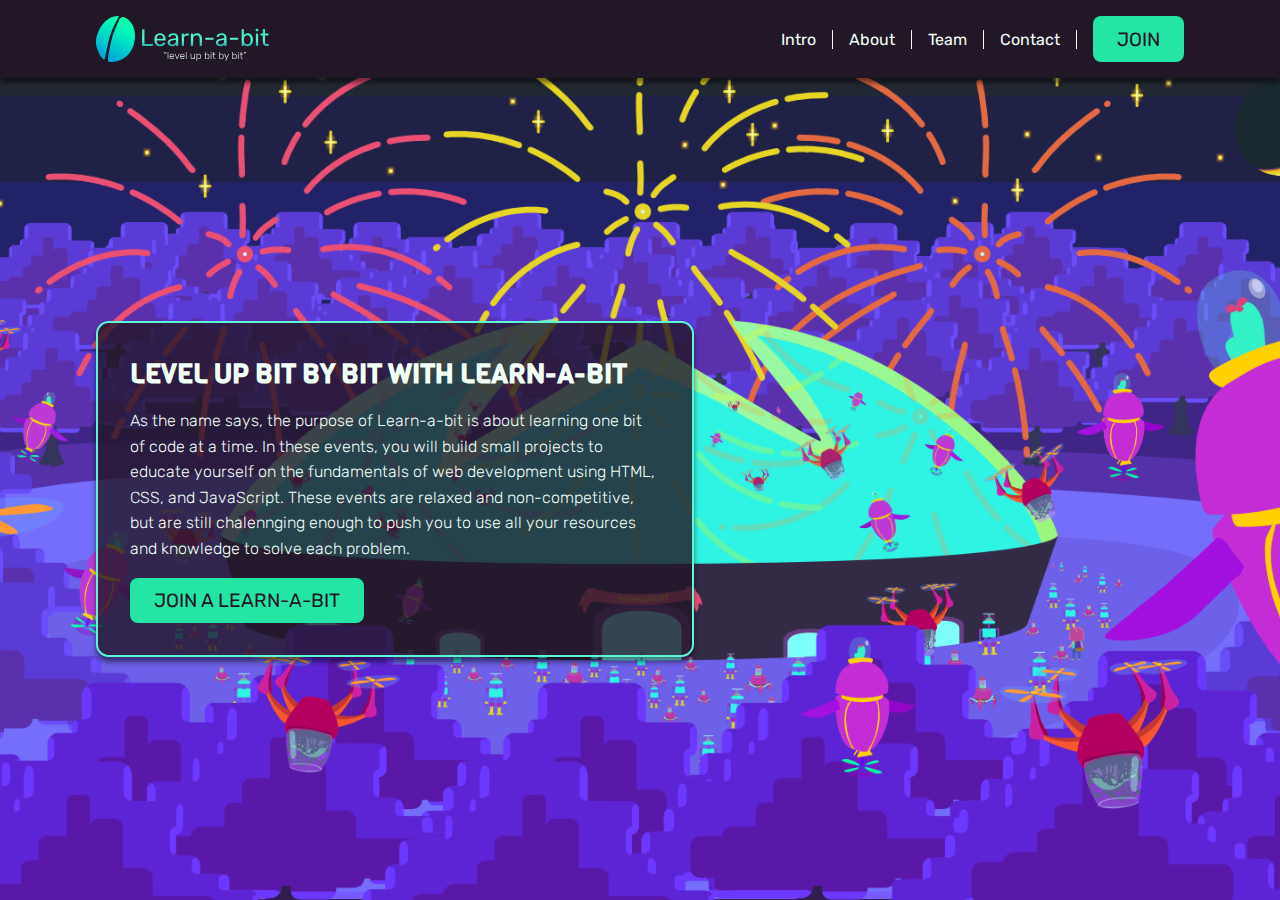
<file: Challenges/Challenge01/index.html>
<!DOCTYPE html>
<html lang="en">
  <head>
    <meta charset="UTF-8" />
    <meta http-equiv="X-UA-Compatible" content="IE=edge" />
    <meta name="viewport" content="width=device-width, initial-scale=1.0" />
    <title>
      Mintbean Learn-a-bit Challenge 01 - Header by Emsad Ahmetašević
    </title>

    <link rel="preconnect" href="https://fonts.gstatic.com" />
    <link
      href="https://fonts.googleapis.com/css2?family=Rubik:wght@400;700&family=Viga&display=swap"
      rel="stylesheet"
    />

    <link rel="stylesheet" href="./css/style.css" />
  </head>

  <body>
    <header class="header">
      <nav class="nav">
        <div class="container">
          <img
            class="logo"
            src="./images/learnabit-logo.svg"
            alt="learn-a-bit logo"
          />
          <div class="hamburger">&#9776;</div>
          <ul class="nav__list">
            <li class="nav__item">
              <a class="nav__link" href="#">Intro</a>
            </li>
            <li class="nav__item">
              <a class="nav__link" href="#">About</a>
            </li>
            <li class="nav__item">
              <a class="nav__link" href="#">Team</a>
            </li>
            <li class="nav__item">
              <a class="nav__link" href="#">Contact</a>
            </li>
            <li class="nav__item">
              <a class="nav__link button" href="#">Join</a>
            </li>
          </ul>
        </div>
      </nav>

      <section class="hero">
        <div class="container">
          <article class="card">
            <h1 class="card__title">Level up bit by bit with Learn-a-bit</h1>
            <p class="card__text">
              As the name says, the purpose of Learn-a-bit is about learning one
              bit of code at a time. In these events, you will build small
              projects to educate yourself on the fundamentals of web
              development using HTML, CSS, and JavaScript. These events are
              relaxed and non-competitive, but are still chalennging enough to
              push you to use all your resources and knowledge to solve each
              problem.
            </p>
            <a class="button" href="">Join a learn-a-bit</a>
          </article>
        </div>
      </section>
    </header>
  </body>
</html>
</file>
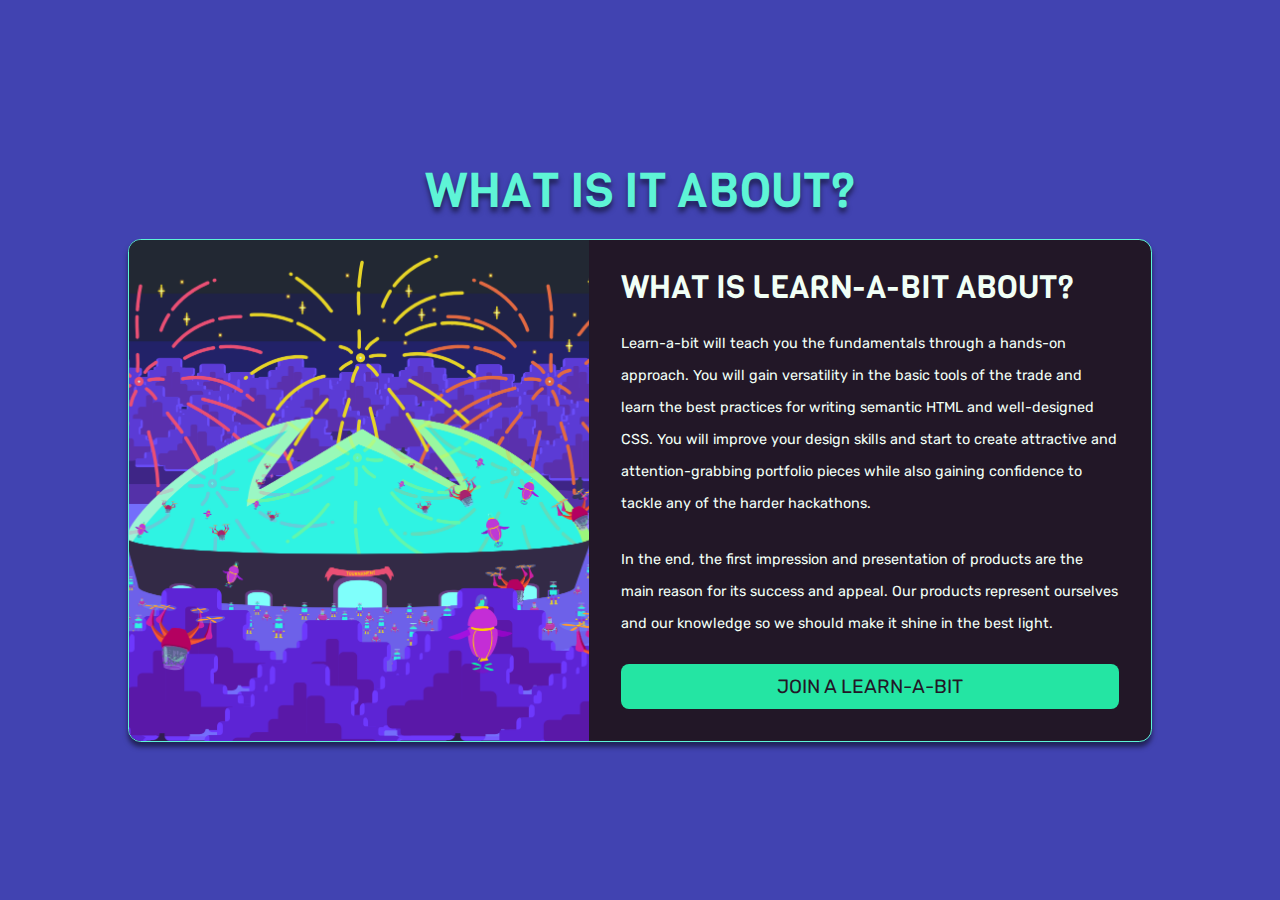
<file: Challenges/Challenge02/index.html>
<!DOCTYPE html>
<html lang="en">
  <head>
    <meta charset="UTF-8" />
    <meta http-equiv="X-UA-Compatible" content="IE=edge" />
    <meta name="viewport" content="width=device-width, initial-scale=1.0" />
    <title>Mintbean Learn-a-bit Challenge 02 - Card by Emsad Ahmetašević</title>

    <link rel="preconnect" href="https://fonts.gstatic.com" />
    <link
      href="https://fonts.googleapis.com/css2?family=Rubik:wght@400;700&family=Viga&display=swap"
      rel="stylesheet"
    />

    <link rel="stylesheet" href="./css/style.css" />
  </head>

  <body>
    <section class="about" id="about">
      <div class="container">
        <h2 class="section__title">What is it about?</h2>
        <article class="card">
          <div class="card__container">
            <h3 class="card__title">What is learn-a-bit about?</h3>
            <section class="card__text">
              <p>
                Learn-a-bit will teach you the fundamentals through a hands-on
                approach. You will gain versatility in the basic tools of the
                trade and learn the best practices for writing semantic HTML and
                well-designed CSS. You will improve your design skills and start
                to create attractive and attention-grabbing portfolio pieces
                while also gaining confidence to tackle any of the harder
                hackathons.
              </p>
              <p>
                In the end, the first impression and presentation of products
                are the main reason for its success and appeal. Our products
                represent ourselves and our knowledge so we should make it shine
                in the best light.
              </p>
            </section>
            <a class="button" href="#">Join a learn-a-bit</a>
          </div>
        </article>
      </div>
    </section>
  </body>
</html>
</file>
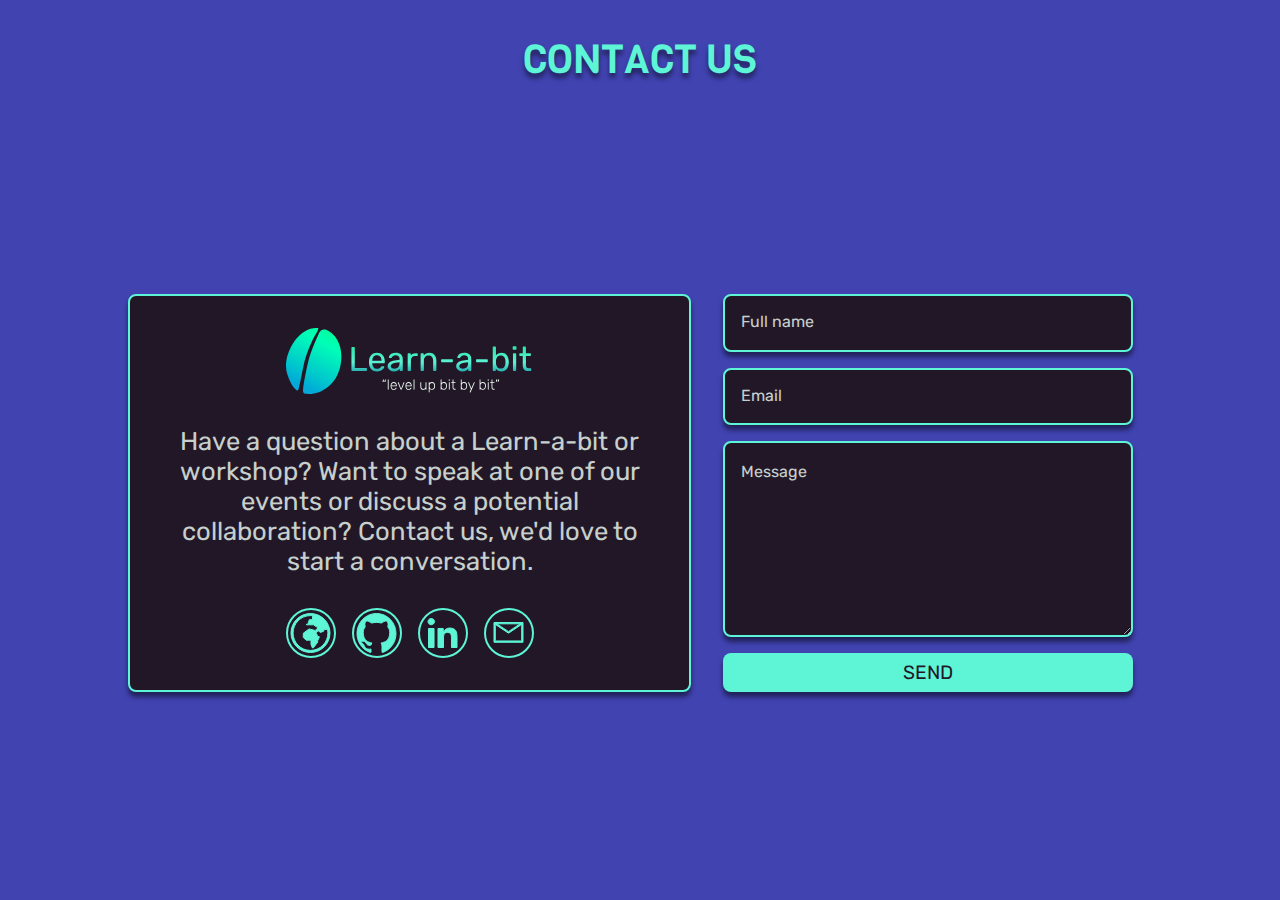
<file: Challenges/Challenge04/index.html>
<!DOCTYPE html>
<html lang="en">
  <head>
    <meta charset="UTF-8" />
    <meta http-equiv="X-UA-Compatible" content="IE=edge" />
    <meta name="viewport" content="width=device-width, initial-scale=1.0" />
    <title>
      Mintbean Learn-a-bit Challenge 04 - Contact by Emsad Ahmetašević
    </title>

    <link rel="preconnect" href="https://fonts.googleapis.com" />
    <link rel="preconnect" href="https://fonts.gstatic.com" crossorigin />
    <link
      href="https://fonts.googleapis.com/css2?family=Rubik:wght@400;700&family=Viga&display=swap"
      rel="stylesheet"
    />

    <link rel="stylesheet" href="./css/style.css" />
  </head>

  <body>
    <section class="contact">
      <h2 class="contact__title">Contact Us</h2>
      <div class="container">
        <article class="contact__card">
          <section class="contact__info">
            <img class="contact__logo" src="./images/learnabit-logo.svg" />
            <p class="contact__text">
              Have a question about a Learn-a-bit or workshop? Want to speak at
              one of our events or discuss a potential collaboration? Contact
              us, we'd love to start a conversation.
            </p>
            <ul class="contact__icons">
              <li class="contact__icon">
                <a href="#">
                  <img src="./images/icons/globe-icon.svg" alt="Globe Icon" />
                </a>
              </li>
              <li class="contact__icon">
                <a href="#">
                  <img src="./images/icons/github-icon.svg" alt="Github Icon" />
                </a>
              </li>
              <li class="contact__icon">
                <a href="#">
                  <img
                    src="./images/icons/linkedin-icon.svg"
                    alt="LinkedIn Icon"
                  />
                </a>
              </li>
              <li class="contact__icon">
                <a href="#">
                  <img src="./images/icons/mail-icon.svg" alt="Mail Icon" />
                </a>
              </li>
            </ul>
          </section>

          <form class="contact__form" action="#">
            <input
              class="contact__input"
              type="text"
              id="contactName"
              name="contactName"
              placeholder="Full name"
            />

            <input
              class="contact__input"
              type="email"
              id="contactEmail"
              name="contactEmail"
              placeholder="Email"
            />

            <textarea
              class="contact__input contact__input--textarea"
              id="contactMessage"
              name="contactMessage"
              placeholder="Message"
            ></textarea>

            <input class="contact__button" type="submit" value="Send" />
          </form>
        </article>
      </div>
    </section>
  </body>
</html>
</file>
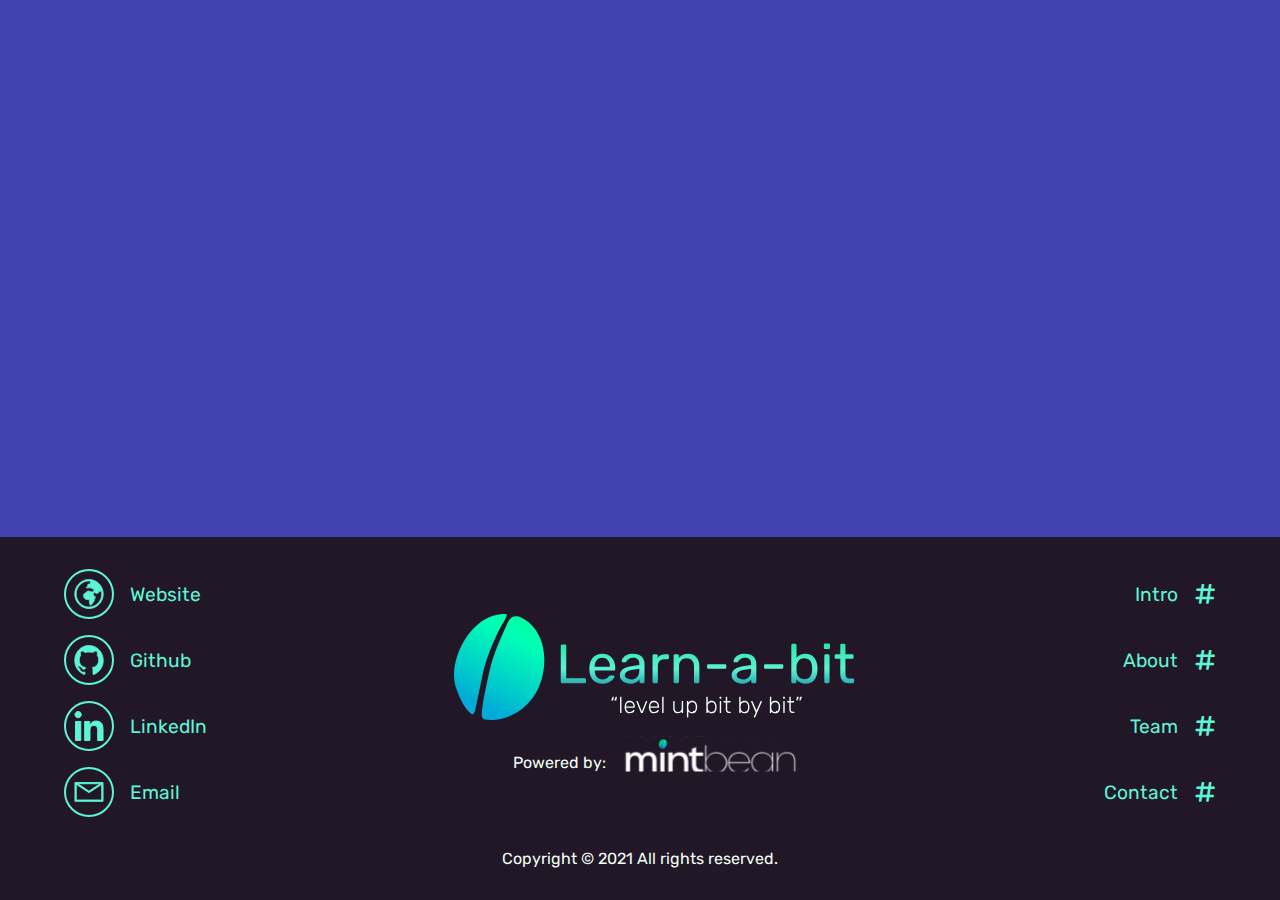
<file: Challenges/Challenge05/index.html>
<!DOCTYPE html>
<html lang="en">
  <head>
    <meta charset="UTF-8" />
    <meta http-equiv="X-UA-Compatible" content="IE=edge" />
    <meta name="viewport" content="width=device-width, initial-scale=1.0" />
    <title>Mintbean Learn-a-bit Challenge 05 - Footer by Emsad Ahmetašević</title>

    <link rel="preconnect" href="https://fonts.gstatic.com" />
    <link href="https://fonts.googleapis.com/css2?family=Rubik:wght@400;700&family=Viga&display=swap" rel="stylesheet" />
    <link rel="stylesheet" href="./css/style.css" />
  </head>

  <body>
    <footer class="footer">
      <div class="container">
        <section class="footer__icons">
          <ul class="social__icons">
            <li class="social__item">
              <a class="social__link" href="#">
                <figure class="social__icon">
                  <img src="./images/icons/globe-icon.svg" alt="Globe Icon" />
                </figure>
                <figcaption class="social__title">Website</figcaption>
              </a>
            </li>
            <li class="social__item">
              <a class="social__link" href="#">
                <figure class="social__icon">
                  <img src="./images/icons/github-icon.svg" alt="Github Icon" />
                </figure>
                <figcaption class="social__title">Github</figcaption>
              </a>
            </li>
            <li class="social__item">
              <a class="social__link" href="#">
                <figure class="social__icon">
                  <img src="./images/icons/linkedin-icon.svg" alt="LinkedIn Icon" />
                </figure>
                <figcaption class="social__title">LinkedIn</figcaption>
              </a>
            </li>
            <li class="social__item">
              <a class="social__link" href="#">
                <figure class="social__icon">
                  <img src="./images/icons/mail-icon.svg" alt="Mail Icon" />
                </figure>
                <figcaption class="social__title">Email</figcaption>
              </a>
            </li>
          </ul>
        </section>
        <section class="footer__links">
          <ul class="navbar__links">
            <li class="navbar__item"><a class="navbar__link" href="#">Intro</a></li>
            <li class="navbar__item"><a class="navbar__link" href="#">About</a></li>
            <li class="navbar__item"><a class="navbar__link" href="#">Team</a></li>
            <li class="navbar__item"><a class="navbar__link" href="#">Contact</a></li>
          </ul>
        </section>
        <section class="footer__brand">
          <img class="footer__logo" src="./images/learnabit-logo.svg" alt="Learn-a-bit logo" />
          <section class="footer__powered">
            <span class="poweredby">Powered by:</span>
            <img class="footer__powered-logo" src="./images/mintbean-logo.svg" alt="Mintbean logo" />
          </section>
        </section>
      </div>
      <article class="copyright">Copyright &#169; 2021 All rights reserved.</article>
    </footer>
  </body>
</html>
</file>
<file: Challenges/Challenge01/css/style.css>
:root {
  --main-bg-color: #4143b1;
  --second-bg-color: #221727;
  --second-bg-color-t: rgba(34, 23, 39, 0.8);
  --highlight-color: #5ef4d6;
  --highlight2-color: #24e5a3;
  --w-color: #f1fff6;
  --main-font: 'Viga', sans-serif;
  --second-font: 'Rubik', sans-serif;
}

*,
*::before,
*::after {
  margin: 0;
  padding: 0;
  box-sizing: border-box;
}

body {
  min-height: 100vh;
  font-family: var(--second-font);
  color: var(--w-color);
  background-color: var(--main-bg-color);
}

a,
ul,
li {
  color: currentColor;
  text-decoration: none;
  list-style: none;
}

img {
  display: block;
  height: 100%;
}

.header {
  display: flex;
  flex-direction: column;
  min-height: 100vh;
  background: var(--main-bg-color) url(../images/mintbean-dome.png) no-repeat
    center / cover;
}

.container {
  position: relative;
  display: flex;
  flex-direction: column;
  flex: 1;
  justify-content: center;
  width: 90%;
  height: 100%;
  margin: 0 auto;
}

.nav .container {
  gap: 2rem;
}

.nav {
  position: sticky;
  top: 0;
  left: 0;
  z-index: 99;
  width: 100%;
  padding: 1rem 0;
  background-color: var(--second-bg-color);
  box-shadow: 0px 5px 5px rgba(0, 0, 0, 0.5);
}

.logo {
  align-self: flex-start;
}

.hamburger {
  position: absolute;
  right: 0;
  top: 5px;
  font-size: 2rem;
  color: var(--highlight-color);
}

.nav__list {
  display: none;
  flex-direction: column;
  gap: 1rem;
  text-align: center;
}

.nav__link:hover {
  color: var(--highlight2-color);
}

.button {
  display: block;
  padding: 0.7rem 1.5rem;
  border-radius: 0.5rem;
  color: var(--second-bg-color);
  text-align: center;
  text-transform: uppercase;
  font-size: 1.2rem;
  background-color: var(--highlight2-color);
}

.button:hover {
  color: var(--second-bg-color);
  background-color: var(--highlight-color);
}

.hero {
  display: flex;
  flex-direction: column;
  flex: 1;
  justify-content: center;
  padding: 2rem 0;
}

.card {
  padding: 2rem;
  background-color: var(--second-bg-color-t);
  border: 2px solid var(--highlight-color);
  border-radius: 0.8rem;
  box-shadow: 0px 5px 5px rgba(0, 0, 0, 0.5);
}

.card__title {
  font-family: var(--main-font);
  font-size: 1.7rem;
  text-transform: uppercase;
}

.card__text {
  padding: 1rem 0;
  font-weight: 100;
  line-height: 1.6rem;
}

@media screen and (min-width: 768px) {
  .hamburger {
    display: none;
  }

  .button {
    display: inline-block;
  }

  .container {
    width: 85%;
  }

  .nav .container {
    flex-direction: row;
    justify-content: space-between;
  }

  .nav__list {
    display: flex;
    flex-direction: row;
    justify-content: space-between;
    align-items: center;
  }

  .nav__item:not(:last-child) {
    padding-right: 1rem;
    border-right: 1px solid currentColor;
  }

  .card {
    width: 55%;
  }
}
</file>
<file: Challenges/Challenge02/css/style.css>
:root {
  --main-bg-color: #4143b1;
  --second-bg-color: #221727;
  --second-bg-color-t: rgba(34, 23, 39, 0.8);
  --highlight-color: #5ef4d6;
  --highlight2-color: #24e5a3;
  --w-color: #f1fff6;
  --main-font: 'Viga', sans-serif;
  --second-font: 'Rubik', sans-serif;
}

*,
*::before,
*::after {
  margin: 0;
  padding: 0;
  box-sizing: border-box;
}

body {
  min-height: 100vh;
  font-family: var(--second-font);
  color: var(--w-color);
  background-color: var(--main-bg-color);
}

a,
ul,
li {
  color: currentColor;
  text-decoration: none;
  list-style: none;
}

img {
  display: block;
  height: 100%;
}

.about {
  min-height: 100vh;
}

.container {
  position: relative;
  display: flex;
  flex-direction: column;
  flex: 1;
  align-items: center;
  gap: 1rem;
  width: 90%;
  height: 100%;
  margin: 0 auto;
  padding: 1rem 0;
}

.section__title {
  color: var(--highlight-color);
  font-family: var(--main-font);
  text-transform: uppercase;
  font-weight: 100;
  text-shadow: 0px 2px 2px rgba(0, 0, 0, 0.5);
}

.card {
  position: relative;
  display: flex;
  flex-direction: column;
  flex: 1;
  background-color: var(--second-bg-color);
  border: 1px solid var(--highlight-color);
  border-radius: 0.8em;
  box-shadow: 0px 5px 5px rgba(0, 0, 0, 0.5);
  overflow: hidden;
}

.card::before {
  content: '';
  position: relative;
  height: 240px;
  background: url(../images/mintbean-dome.png) no-repeat center / cover;
}

.card__container {
  display: flex;
  flex-direction: column;
  gap: 1.5rem;
  padding: 2rem;
}

.card__title {
  font-family: var(--main-font);
  font-size: 1.5rem;
  text-transform: uppercase;
  line-height: 2rem;
  font-weight: 400;
}

.card__text {
  display: flex;
  flex-direction: column;
  gap: 1.5rem;
  font-size: 0.8rem;
  line-height: 2rem;
}

.button {
  display: block;
  padding: 0.7rem 1.5rem;
  border-radius: 0.5rem;
  color: var(--second-bg-color);
  text-align: center;
  text-transform: uppercase;
  font-size: 1.2rem;
  background-color: var(--highlight2-color);
}

.button:hover {
  color: var(--second-bg-color);
  background-color: var(--highlight-color);
}

@media screen and (min-width: 768px) {
  .about {
    display: flex;
    flex-direction: column;
    justify-content: center;
  }

  .container {
    width: 80%;
    flex-grow: 0;
  }

  .card {
    flex-direction: row;
  }

  .card::before {
    width: 45%;
    height: auto;
  }

  .card__container {
    width: 55%;
  }

  .section__title {
    font-size: 48px;
    text-shadow: 0px 5px 5px rgba(0, 0, 0, 0.5);
  }

  .card__title {
    font-size: 2rem;
  }

  .card__text {
    font-size: 0.9rem;
  }
}
</file>
<file: Challenges/Challenge04/css/style.css>
:root {
  --main-bg-color: #4143b1;
  --second-bg-color: #221727;
  --second-bg-color-t: rgba(34, 23, 39, 0.8);
  --highlight-color: #5ef4d6;
  --highlight2-color: #24e5a3;
  --w-color: #f1fff6;
  --main-font: 'Viga', sans-serif;
  --second-font: 'Rubik', sans-serif;
}

*,
*::before,
*::after {
  margin: 0;
  padding: 0;
  box-sizing: border-box;
}

body {
  min-height: 100vh;
  font-family: var(--second-font);
  color: var(--w-color);
  background-color: var(--main-bg-color);
}

a,
ul,
li {
  color: currentColor;
  text-decoration: none;
  list-style: none;
}

img {
  display: block;
  width: 100%;
  height: auto;
}

.contact {
  display: flex;
  flex-direction: column;
  gap: 2rem;
  min-height: 100vh;
  padding: 2rem 0;
  align-items: center;
}

.contact__title {
  color: var(--highlight-color);
  font-family: var(--main-font);
  font-size: 2rem;
  text-transform: uppercase;
  font-weight: 400;
  text-shadow: 0px 5px 5px rgba(0, 0, 0, 0.5);
}

.container {
  width: 90%;
}

.contact__card {
  display: flex;
  flex-wrap: wrap;
  gap: 2rem;
}

.contact__info {
  display: flex;
  width: 100%;
  flex-direction: column;
  align-items: center;
  justify-content: space-between;
  gap: 2rem;
  padding: 2rem;
  white-space: normal;
  background-color: var(--second-bg-color);
  border: 2px solid var(--highlight-color);
  border-radius: 8px;
  box-shadow: 0px 5px 5px rgba(0, 0, 0, 0.5);
}

.contact__logo {
  width: 80%;
}

.contact__text {
  font-size: 0.9rem;
  text-align: center;
  opacity: 0.8;
}

.contact__icons {
  display: flex;
  gap: 1rem;
}

.contact__icon {
  display: flex;
  justify-content: center;
  align-items: center;
  width: 50px;
  height: 50px;
  border: 2px solid var(--highlight-color);
  border-radius: 50%;
}

.contact__icon:hover {
  transform: scale(1.1);
  box-shadow: 0 0 8px 0 var(--highlight2-color);
}

.contact__form {
  display: flex;
  flex-direction: column;
  width: 100%;
  gap: 1rem;
}

.contact__input {
  width: 100%;
  height: 65px;
  padding: 1.2rem 1rem;
  color: currentColor;
  background-color: var(--second-bg-color);
  border: 2px solid var(--highlight-color);
  border-radius: 8px;
  box-shadow: 0px 5px 5px rgba(0, 0, 0, 0.5);
}

.contact__input--textarea {
  height: 100%;
  min-height: 120px;
}

.contact__input::placeholder {
  color: currentColor;
  font-family: 'Rubik', sans-serif;
  font-size: 1rem;
  opacity: 0.8;
}

.contact__input:focus {
  outline: none;
  box-shadow: 0 0 8px 0 var(--highlight2-color);
}

.contact__button {
  padding: 0.5rem 1rem;
  color: var(--second-bg-color);
  font-family: var(--second-font);
  font-size: 1.2rem;
  text-transform: uppercase;
  background-color: var(--highlight-color);
  outline: none;
  border: none;
  border-radius: 8px;
  box-shadow: 0px 5px 5px rgba(0, 0, 0, 0.5);
}

.contact__button:hover {
  background-color: var(--highlight2-color);
  box-shadow: 0 0 8px 0 var(--highlight-color);
  cursor: pointer;
}

@media screen and (min-width: 850px) {
  .contact__title {
    font-size: 2.5rem;
  }

  .container {
    width: 80%;
    flex: 1;
    display: flex;
  }

  .contact__card {
    align-self: center;
  }

  .contact__info {
    width: 55%;
  }

  .contact__logo {
    width: 50%;
  }

  .contact__text {
    font-size: 1.6rem;
  }

  .contact__form {
    width: 40%;
  }
}
</file>
<file: Challenges/Challenge05/css/style.css>
:root {
  --main-bg-color: #4143b1;
  --second-bg-color: #221727;
  --second-bg-color-t: rgba(34, 23, 39, 0.8);
  --highlight-color: #5ef4d6;
  --highlight2-color: #24e5a3;
  --w-color: #f1fff6;
  --main-font: 'Viga', sans-serif;
  --second-font: 'Rubik', sans-serif;
}

*,
*::before,
*::after {
  margin: 0;
  padding: 0;
  box-sizing: border-box;
}

body {
  display: flex;
  flex-direction: column;
  min-height: 100vh;
  font-family: var(--second-font);
  color: var(--w-color);
  background-color: var(--main-bg-color);
  justify-content: flex-end;
}

a,
ul,
li {
  color: currentColor;
  text-decoration: none;
  list-style: none;
}

img {
  display: block;
  width: 100%;
  height: auto;
}

.footer {
  display: flex;
  flex-direction: column;
  align-items: center;
  justify-content: center;
  gap: 2rem;
  padding: 2rem 0;
  background-color: var(--second-bg-color);
}

.container {
  width: 90%;
}

.footer .container {
  display: flex;
  flex-wrap: wrap;
  justify-content: space-between;
  gap: 2rem;
}

.social__icons,
.navbar__links {
  display: grid;
  grid-auto-rows: 1fr;
  align-items: center;
  gap: 1rem;
  height: 100%;
  color: var(--highlight-color);
  font-size: 1.2rem;
}

.social__link,
.navbar__link {
  display: flex;
  align-items: center;
  gap: 1rem;
}

.social__icon {
  display: flex;
  align-items: center;
  justify-content: center;
  width: 50px;
  height: 50px;
  border: 2px solid currentColor;
  border-radius: 50%;
  padding: 0.5rem;
}

.navbar__link {
  justify-content: flex-end;
}

.navbar__link::after {
  content: '#';
  font-size: 2rem;
  color: currentColor;
}

.footer__brand {
  display: flex;
  flex-direction: column;
  align-items: center;
  gap: 1rem;
  min-width: 100%;
}

.footer__powered {
  display: flex;
  align-items: flex-end;
  gap: 1rem;
}

.poweredby {
  white-space: nowrap;
}

@media screen and (min-width: 700px) {
  .footer__icons {
    order: 1;
  }

  .footer__brand {
    order: 2;
    align-self: center;
    min-width: 35%;
  }

  .footer__links {
    order: 3;
  }
}
</file>
